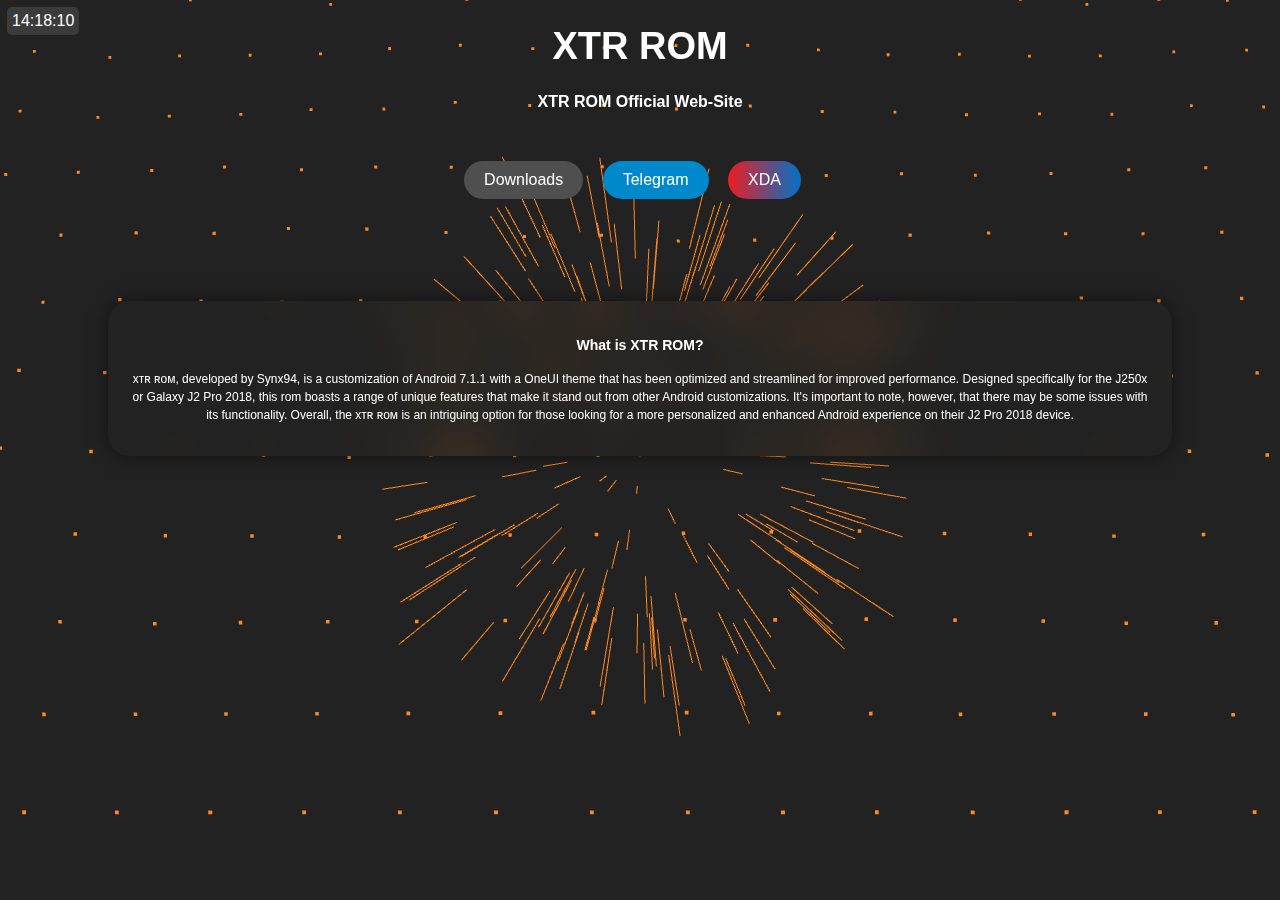
<file: index.html>
<!DOCTYPE html>
<html lang="en">
<head>
	<meta charset="UTF-8">
	<link rel="icon" href="res/logo" type="image/png">
	<link rel="stylesheet" href="scrollbar.css">
	<link rel="stylesheet" href="index-styles.css">
	<meta name="viewport" content="width=device-width, initial-scale=1.0">
	<title>XTR ROM</title>
</head>
<body>
	<div class="clock-container">
		<span id="clock"></span>
	</div>
	  <script>
		function updateClock() {
		  var now = new Date();
		  var hours = now.getHours().toString().padStart(2, '0');
		  var minutes = now.getMinutes().toString().padStart(2, '0'); 
		  var seconds = now.getSeconds().toString().padStart(2, '0');
		  document.getElementById("clock").innerHTML = hours + ":" + minutes + ":" + seconds;
		}
		setInterval(updateClock, 1000);
	  </script>
	<div id="vanta-container"></div>
	<div class="body-container">
		<h1>XTR ROM</h1>
		<h2>XTR ROM Official Web-Site</h2>
		<div style="text-align: center;">
			<br><br>
			<a href="downloads.html" class="button">Downloads</a>
			<a href="https://t.me/J250x" class="button button-telegram" target="_blank">Telegram</a>
			<a href="https://forum.xda-developers.com/t/rom-7-1-1-xtr-rom-for-samsung-galaxy-j2-pro-2018-j250x-2022-12-02.4372071/" class="button button-xda" target="_blank">XDA</a>
		</div>
		<br><br><br><br>
		<div class="description">
			<div style="text-align: center;">
				<h3><strong>What is XTR ROM?</strong></h3>
				<p>xᴛʀ ʀᴏᴍ, developed by Synx94, is a customization of Android 7.1.1 with a OneUI theme that has been optimized and streamlined for improved performance. Designed specifically for the J250x or Galaxy J2 Pro 2018, this rom boasts a range of unique features that make it stand out from other Android customizations. It's important to note, however, that there may be some issues with its functionality. Overall, the xᴛʀ ʀᴏᴍ is an intriguing option for those looking for a more personalized and enhanced Android experience on their J2 Pro 2018 device.</p>
			</div>
			<div id="watermark"></div>
		</div>
	</div>

	<script src="scripts/three.min.js"></script>
	<script src="scripts/vanta.dots.min.js"></script>
	<script>
		var setVanta = () => {
			if (window.VANTA) window.VANTA.DOTS({
				el: "#vanta-container",
				mouseControls: true,
				touchControls: true,
				gyroControls: false,
				minHeight: 200.00,
				minWidth: 200.00,
				scale: 1.00,
				scaleMobile: 1.00
			});
		}

		window.addEventListener("DOMContentLoaded", () => {
			setVanta();
		});

	</script>
</body>
</html>
</file>
<file: scrollbar.css>
::-webkit-scrollbar {
  width: 11px;
}

::-webkit-scrollbar-track {
  background-color: #2b2b2b;
}

::-webkit-scrollbar-thumb {
  background-color: #bebebe;
  border-radius: 20px;
  border: 3px solid #2b2b2b;
}

::-webkit-scrollbar-thumb:hover {
  background-color: #3b3b3b;
}
</file>
<file: index-styles.css>
body {
			color: #ffffff;
			font-family: Arial, sans-serif;
			font-size: 16px;
			margin: 0;
			padding: 0;
		}

		.clock-container {
			position: fixed;
			top: 7px;
			left: 7px;
			background-color: #3b3b3b;
			border-radius: 5px;
			padding: 5px;
			z-index: 9999;
		}
		
		.body-container {
			position: relative;
			height: 100vh;
			overflow: hidden;
			margin: 0;
			padding: 0;
		}

		#vanta-container {
			position: absolute;
			top: 0;
			left: 0;
			width: 100%;
			height: 100%;
			z-index: -1;
		}

		h1, h2 {
			text-align: center;
		}

		h1 {
			font-size: 38px;
			margin-top: 25px;
		}

		h2 {
			font-size: 16px;
			margin-top: 15px;
		}

		.button {
			background-color: #4f4f4f;
			border-radius: 22px;
			color: #ffffff;
			cursor: pointer;
			display: inline-block;
			font-size: 16px;
			margin-right: 15px;
			padding: 10px 20px;
			text-align: center;
			text-decoration: none;
			transition: background-color 0.3s;
		}

		.button:hover {
			background-color: #363636;
		}

		.button-telegram {
			background-color: #0088cc;
		}
		
		
		.button-xda {
			background: linear-gradient(to right, #ED1C24, #0072C6);
			transition: background-color 0.3s;
		}

		.button-xda:hover {
			background: #363636;
		}

		.description {
			backdrop-filter: blur(20px);
			border-radius: 27px;
			border-radius: 22px;
			padding: 20px;
			margin-top: 30px;
			width: 80%;
			font-size: 12px;
			color: #ffffff;
			text-align: justify;
			line-height: 1.5;
			box-shadow: 0px 0px 20px 0px rgba(0, 0, 0, 0.5);
			margin-left: auto;
			margin-right: auto;
		}

 		}

		@media (max-width: 767px) {
       .container {
 				flex-direction: row;
 				justify-content: center;
 				align-items: flex-end;
 			}
 			.description {
 				width: 72%;
				margin-left: 30px;
 				margin-top: 200px;
			}

			h1 {
				font-size: 28px;
			}

			h2 {
				font-size: 18px;
			}

			.button {
				font-size: 14px;
				padding: 8px 16px;
			}

			.description {
				font-size: 12px;
			}
		}

		@media (min-width: 768px) and (max-width: 1023px) {
			
			body {
				background-image: url('res/bg');
				background-size: cover;
				background-repeat: no-repeat;
			}
			
			.container {
 				flex-direction: row;
 				justify-content: center;
 				align-items: flex-end;
 			}
			
 			.description {
 				width: 72%;
				margin-left: 30px;
 				margin-top: 200px;
			}

			h1 {
				font-size: 42px;
			}

			h2 {
				font-size: 22px;
			}

			.button {
				font-size: 16px;
				padding: 10px 18px;
			}

			.description {
				font-size: 14px;
			}
		}
</file>
